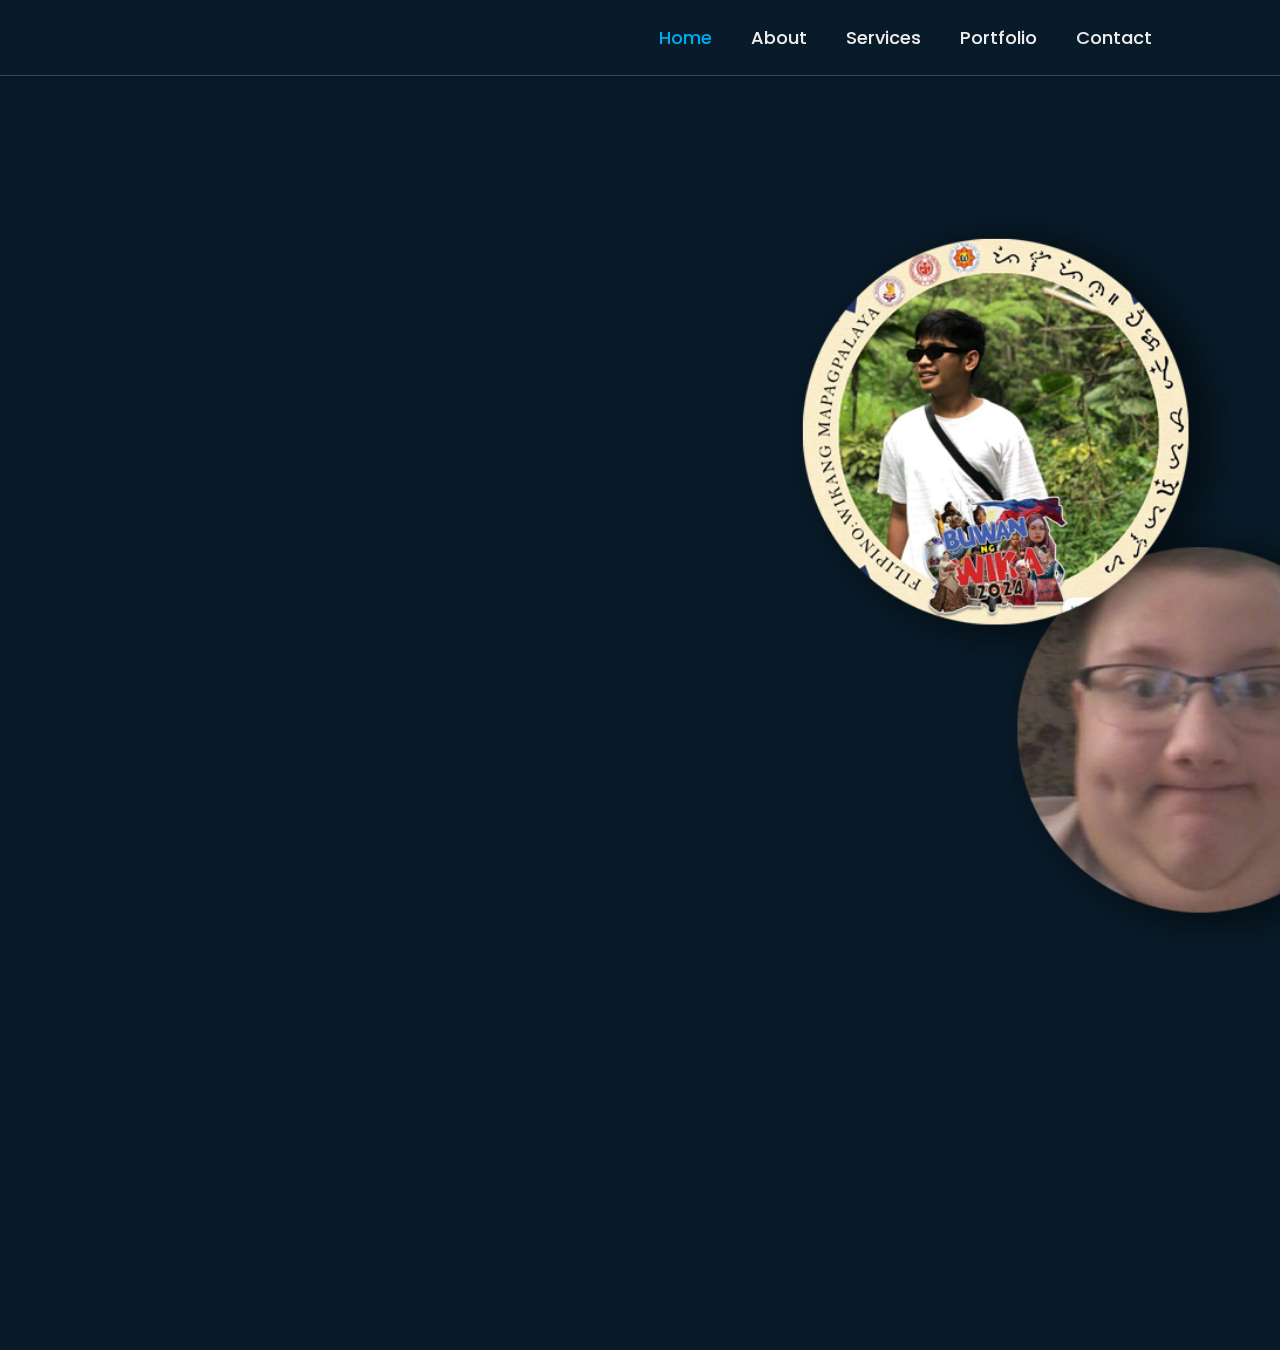
<file: index.html>
<!DOCTYPE html>
<html lang="en">
<head>
    <meta charset="UTF-8">
    <meta name="viewport" content="width=device-width, initial-scale=1.0">
    <title>Harley</title>
    <link rel="icon" type="img/png" href="Images/">
    <link rel="stylesheet" href="styles.css">
    <link href='https://unpkg.com/boxicons@2.1.4/css/boxicons.min.css' rel='stylesheet'>

</head>
<body>
    <div class="wrapper">
        <header class="header">
            <a href="index.html" class="logo">Harley</a>
    
            <nav class="navbar">
                <a href="index.html" class="active">Home</a>
                <a href="about.html">About</a>
                <a href="services.html">Services</a>
                <a href="portfolio.html">Portfolio</a>
                <a href="contact.html">Contact</a>
    
            </nav>
        </header>
    
        <section class="home">
            <div class="home-content">
                <h1>Hi, I'm Harley Dave</h1>
                <h3>Frontend Developer</h3>
                <p>As a dedicated Front-End Developer, I specialize 
                    in creating visually appealing and user-friendly 
                    web interfaces. My expertise spans HTML, CSS, and 
                    JavaScript, allowing me to build responsive, 
                    interactive websites that offer seamless user 
                    experiences. With a strong focus on design and 
                    functionality, I am committed to delivering polished 
                    and accessible web applications that meet modern standards 
                    and exceed user expectations.</p>
                    <div class="btn-box">
                        <a href="portfolio.html">Hire Me!</a>
                        <a href="contact.html">Let's Talk</a>
                    </div>
            </div>
    
            <div class="home-sci">
                <a href="https://www.facebook.com/dave.harlskie.02/" target="_blank" rel="noopener noreferrer"><i class='bx bxl-facebook'></i></a>
                <a href="https://www.instagram.com/valkery1102/" target="_blank" rel="noopener noreferrer"><i class='bx bxl-instagram'></i></a>
                <a href="https://www.linkedin.com/in/valencia-harley-dave-93ab15286/" target="_blank" rel="noopener noreferrer"><i class='bx bxl-linkedin'></i></a>
            </div>
            <span class="home-imgHover"></span>
        </section>
    </div>
    

    <script src="script.js"></script>
</body>
</html>
</file>
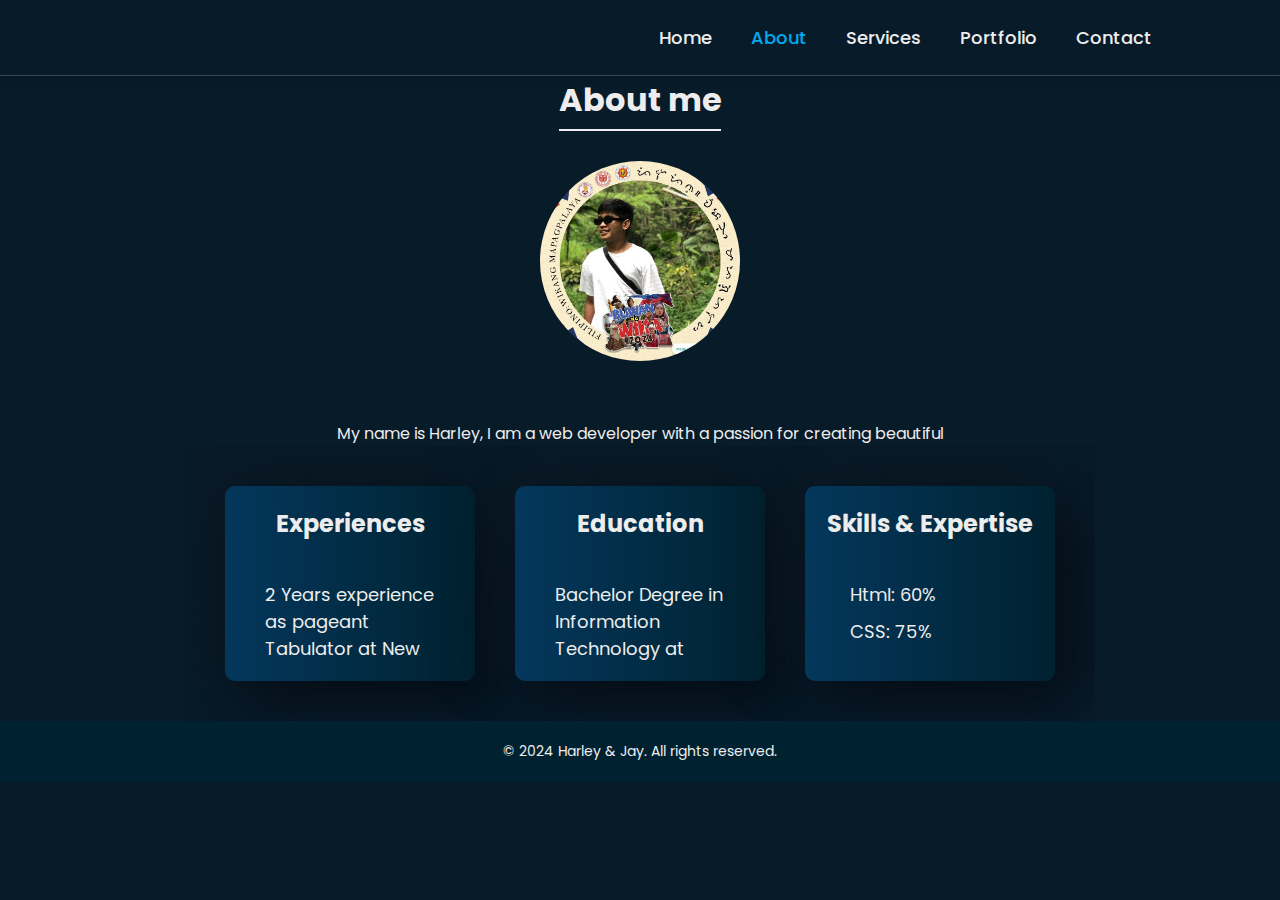
<file: about.html>
<!DOCTYPE html>
<html lang="en">
<head>
    <meta charset="UTF-8">
    <meta name="viewport" content="width=device-width, initial-scale=1.0">
    <title>About</title>
    <link rel="stylesheet" href="styles.css">
    <link href='https://unpkg.com/boxicons@2.1.4/css/boxicons.min.css' rel='stylesheet'>
</head>

<body>
    <div class="wrapper">
        <header class="header">
            <a href="index.html" class="logo">Harley</a>
            <nav class="navbar">
                <a href="index.html">Home</a>
                <a href="about.html" class="active">About</a>
                <a href="services.html">Services</a>
                <a href="portfolio.html">Portfolio</a>
                <a href="contact.html">Contact</a>
            </nav>
        </header>
        <section class="about Fade">
            <div class="content-inner Fade">
                <h1>About me</h1>
                 <div class="avatar-container">
                    <img src="Images/img1.jpg" alt="Avatar" class="avatar">
                 </div>
                  <div class="content">
                    <p>My name is Harley, I am a web developer with a passion for creating beautiful
                  </div>
                  <div class="cards-container">
                    <div class="card" id="card-1">
                      <div class="card-header">
                        <h2>Experiences</h2>
                      </div>
                      <div class="card-content">
                        <p>2 Years experience as pageant Tabulator at New Brighton School of the Philippines Inc.</p>
                        <p>1 year as Digital Marketing as Freelancer</p>
                        <p>1 Year of Video Editor at KCC Group of Companies</p>
                      </div>
                    </div>
                    <div class="card" id="card-2">
                      <div class="card-header">
                        <h2>Education</h2>
                      </div>
                      <div class="card-content">
                        <p>Bachelor Degree in Information Technology at New Brighton School of the Philippines Inc. sy 2024-2025</p>
                      </div>
                    </div>
                    <div class="card" id="card-3">
                      <div class="card-header">
                        <h2>Skills & Expertise</h2>
                      </div>
                      <div class="card-content">
                        <p>Html: 60%</p>
                        <p>CSS: 75%</p>
                        <p>Javascript: 30%</p>
                        <p>Python: 40%</p>
                        <p>Java: 50%</p>
                        <p>Wordpress: 84%</p>
                        <p>Photoshop: 86%</p>
                        <p>Video Editing: 90%</p>
                      </div>
                    </div>
                  </div>
            </div>
        </section>
    </div>
    <script src="script.js"></script>
    <footer>
      <p>&copy; 2024 Harley & Jay. All rights reserved.</p>
  </footer>
</body>
</html>
</file>
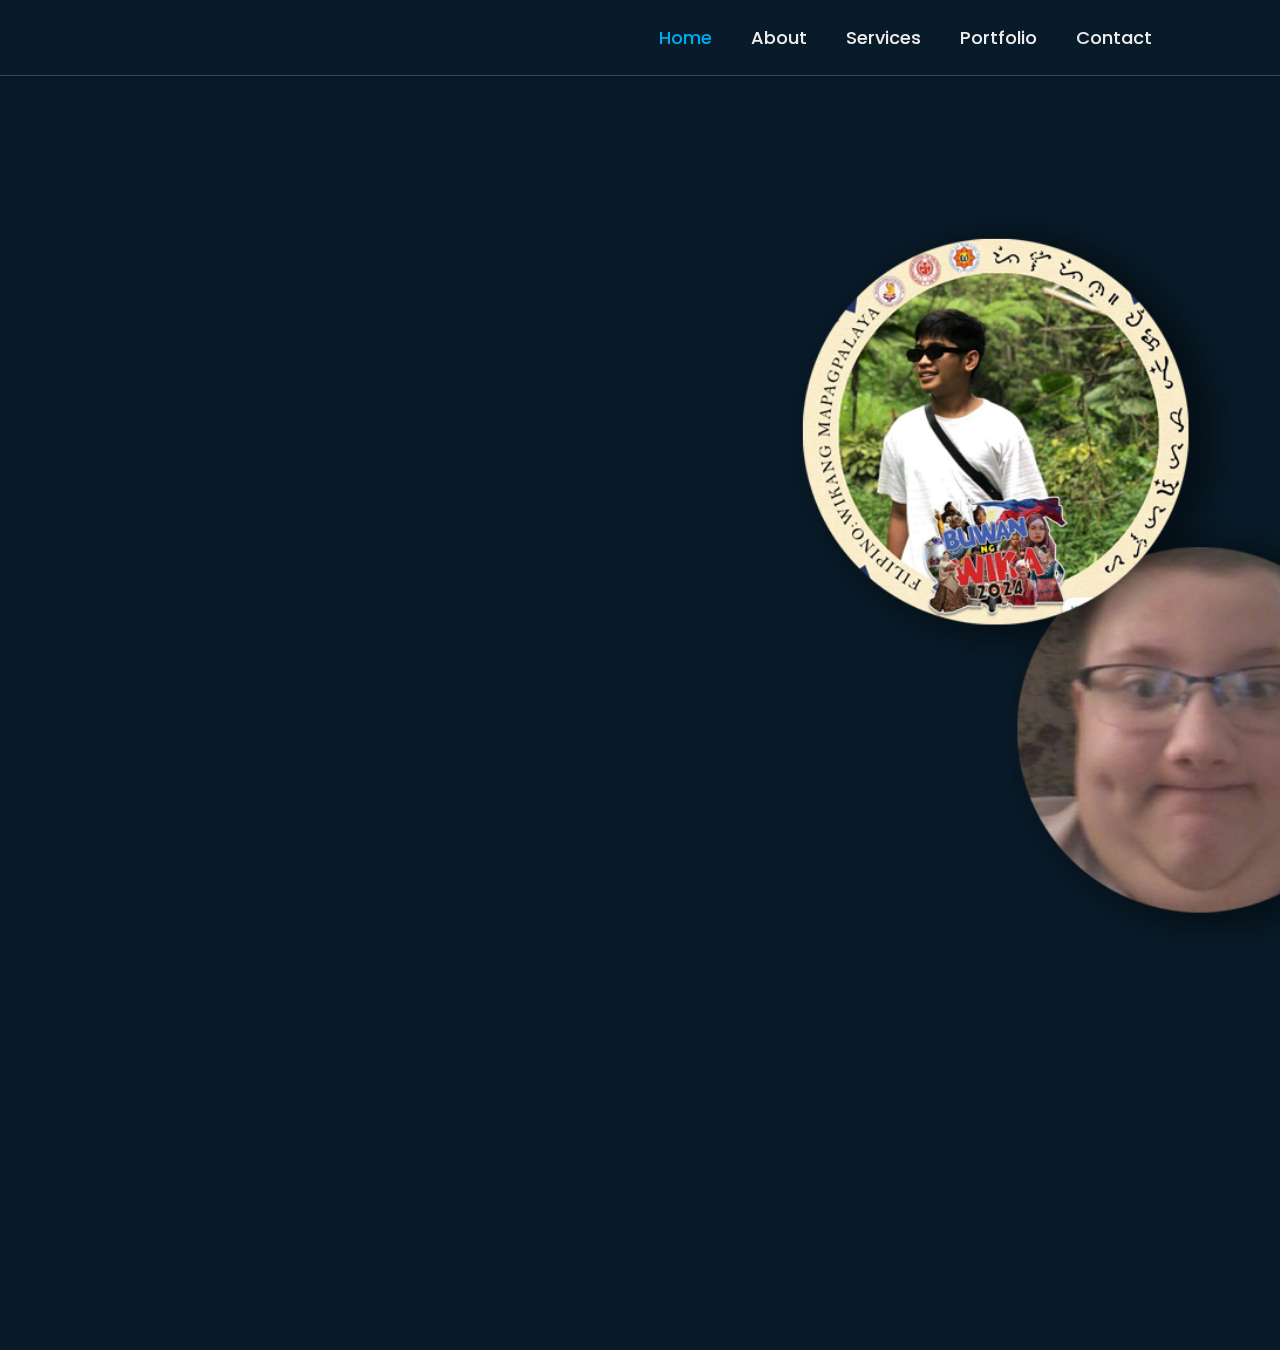
<file: contact.html>
<!DOCTYPE html>
<html lang="en">
<head>
    <meta charset="UTF-8">
    <meta name="viewport" content="width=device-width, initial-scale=1.0">
    <title>Harley</title>
    <link rel="stylesheet" href="styles.css">
    <link href='https://unpkg.com/boxicons@2.1.4/css/boxicons.min.css' rel='stylesheet'>
</head>
<body>
    <div class="wrapper">
        <header class="header">
            <a href="index.html" class="logo">Harley</a>
            <nav class="navbar">
                <a href="index.html" class="active">Home</a>
                <a href="about.html">About</a>
                <a href="services.html">Services</a>
                <a href="portfolio.html">Portfolio</a>
                <a href="contact.html">Contact</a>
            </nav>
        </header>
        <section class="home">
            <div class="home-content">
                <h1>Hi, I'm Harley Dave</h1>
                <h3>Frontend Developer</h3>
                <p>As a dedicated Front-End Developer, I specialize in creating visually appealing and user-friendly web interfaces. My expertise spans HTML, CSS, and JavaScript, allowing me to build responsive, interactive websites that offer seamless user experiences. With a strong focus on design and functionality, I am committed to delivering polished and accessible web applications that meet modern standards and exceed user expectations.</p>
                <div class="btn-box">
                    <a href="portfolio.html">Hire Me!</a>
                    <a href="contact.html">Let's Talk</a>
                </div>
            </div>
            <div class="home-sci">
                <a href="https://www.facebook.com/dave.harlskie.02/" target="_blank" rel="noopener noreferrer"><i class='bx bxl-facebook'></i></a>
                <a href="https://www.instagram.com/valkery1102/" target="_blank" rel="noopener noreferrer"><i class='bx bxl-instagram'></i></a>
                <a href="https://www.linkedin.com/in/valencia-harley-dave-93ab15286/" target="_blank" rel="noopener noreferrer"><i class='bx bxl-linkedin'></i></a>
            </div>
            <span class="home-imgHover"></span>
        </section>
    </div>
    <script src="script.js"></script>
</body>
</html>
</file>
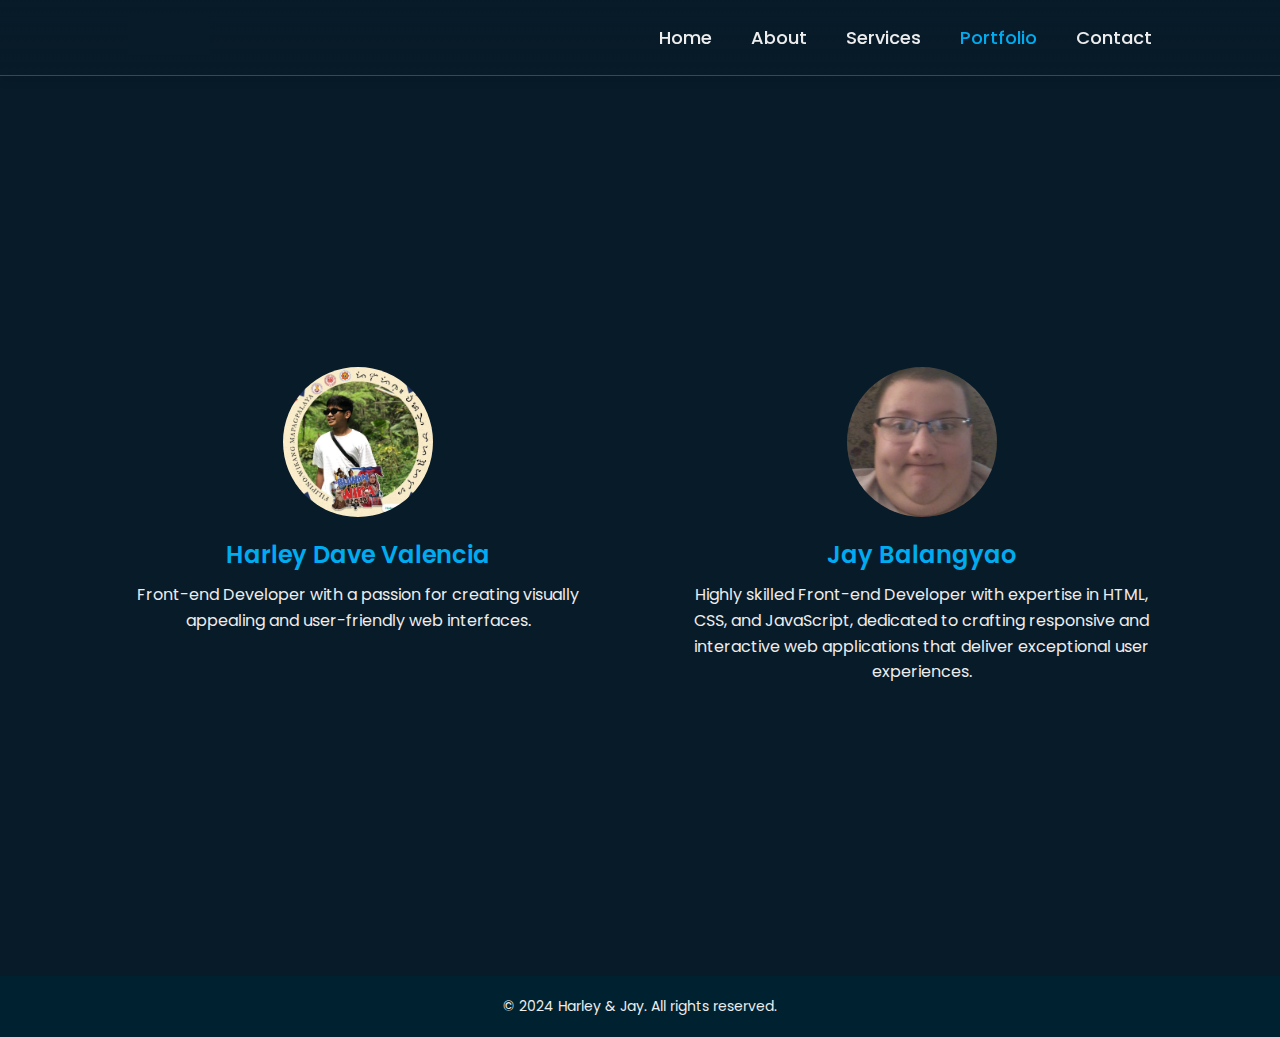
<file: portfolio.html>
<!DOCTYPE html>
<html lang="en">
<head>
    <meta charset="UTF-8">
    <meta name="viewport" content="width=device-width, initial-scale=1.0">
    <title>Portfolio</title>
    <link rel="stylesheet" href="styles.css">
    <link href='https://unpkg.com/boxicons@2.1.4/css/boxicons.min.css' rel='stylesheet'>

</head>
<body>
    <div class="wrapper">
        <header class="header">
            <a href="index.html" class="logo">Harley</a>
    
            <nav class="navbar">
                <a href="index.html">Home</a>
                <a href="about.html" >About</a>
                <a href="services.html">Services</a>
                <a href="portfolio.html" class="active">Portfolio</a>
                <a href="contact.html" >Contact</a>
    
            </nav>
        </header>
        <section class="portfolio fade">
            <div class="portfolio-content">
                <div class="profile-left">
                    <img src="Images/img1.jpg" alt="Your Profile" class="profile-image">
                    <h2 class="profile-name">Harley Dave Valencia</h2>
                    <p class="profile-description">Front-end Developer with a passion for creating visually appealing and user-friendly web interfaces.</p>
                </div>
                <div class="profile-right">
                    <img src="Images/Jay.jpg" alt="Colleague Profile" class="profile-image">
                    <h2 class="profile-name">Jay Balangyao</h2>
                    <p class="profile-description">Highly skilled Front-end Developer with expertise in HTML, CSS, and JavaScript, dedicated to crafting responsive and interactive web applications that deliver exceptional user experiences.</p>
                </div>
            </div>
        </section>
    </div>
    
    <footer>
        <p>&copy; 2024 Harley & Jay. All rights reserved.</p>
    </footer>
</body>
</html>
</file>
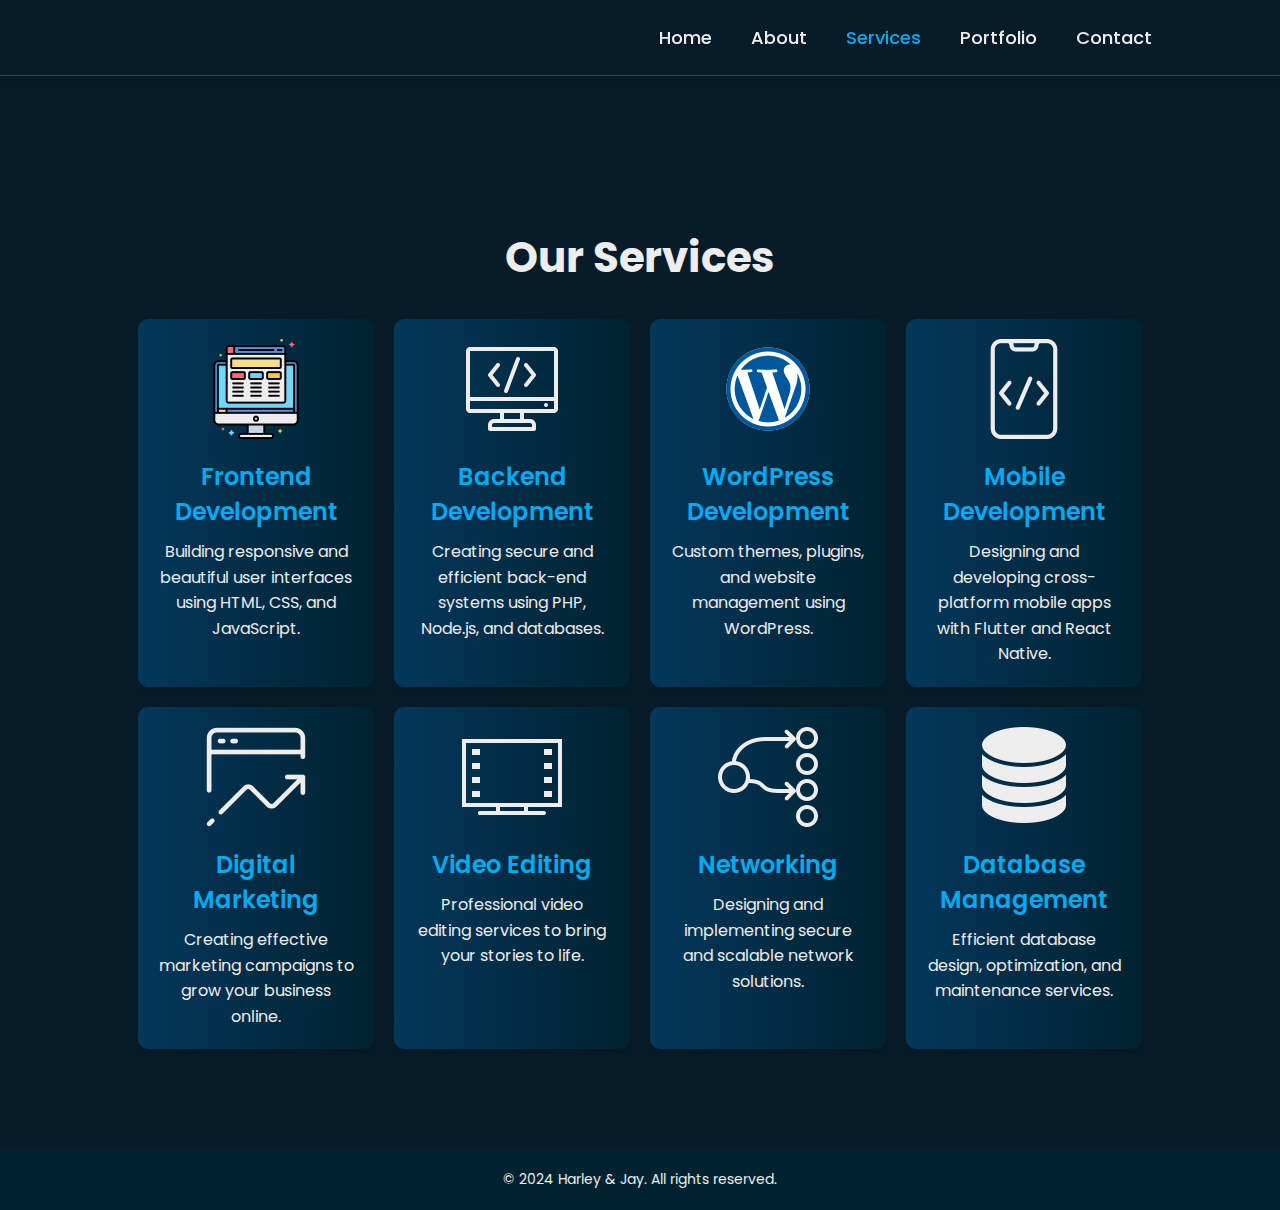
<file: services.html>
<!DOCTYPE html>
<html lang="en">
<head>
    <meta charset="UTF-8">
    <meta name="viewport" content="width=device-width, initial-scale=1.0">
    <title>Services</title>
    <link rel="stylesheet" href="styles.css">

</head>
<body>
    <header class="header">
        <a href="#" class="logo">Harley</a>
        <nav class="navbar">
            <a href="index.html">Home</a>
            <a href="about.html">About</a>
            <a href="services.html" class="active">Services</a>
            <a href="portfolio.html">Portfolio</a>
            <a href="contact.html">Contact</a>
        </nav>
    </header>

    <section class="services fade">
        <div class="services-container">
            <h1>Our Services</h1>
            <div class="service-cards">
                <div class="service-card">
                    <img src="Images/5.png" alt="Frontend Development">
                    <h2>Frontend Development</h2>
                    <p>Building responsive and beautiful user interfaces using HTML, CSS, and JavaScript.</p>
                </div>
                <div class="service-card">
                    <img src="Images/6.png" alt="Backend Development">
                    <h2>Backend Development</h2>
                    <p>Creating secure and efficient back-end systems using PHP, Node.js, and databases.</p>
                </div>
                <div class="service-card">
                    <img src="Images/7.png" alt="WordPress Development">
                    <h2>WordPress Development</h2>
                    <p>Custom themes, plugins, and website management using WordPress.</p>
                </div>
                <div class="service-card">
                    <img src="Images/8.png" alt="Mobile Development">
                    <h2>Mobile Development</h2>
                    <p>Designing and developing cross-platform mobile apps with Flutter and React Native.</p>
                </div>
                <div class="service-card">
                    <img src="Images/9.png" alt="Digital Marketing">
                    <h2>Digital Marketing</h2>
                    <p>Creating effective marketing campaigns to grow your business online.</p>
                </div>
                <div class="service-card">
                    <img src="Images/10.png" alt="Video Editing">
                    <h2>Video Editing</h2>
                    <p>Professional video editing services to bring your stories to life.</p>
                </div>
                <div class="service-card">
                    <img src="Images/11.png" alt="Networking">
                    <h2>Networking</h2>
                    <p>Designing and implementing secure and scalable network solutions.</p>
                </div>
                <div class="service-card">
                    <img src="Images/12.png" alt="Database">
                    <h2>Database Management</h2>
                    <p>Efficient database design, optimization, and maintenance services.</p>
                </div>
            </div>
        </div>
    </section>

    <footer>
        <p>&copy; 2024 Harley & Jay. All rights reserved.</p>
    </footer>
</body>
</html>
</file>
<file: styles.css>
@import url('https://fonts.googleapis.com/css2?family=Poppins:wght@300;400;500;600;700;800;900&display=swap');

*{
    margin: 0;
    padding: 0;
    box-sizing: border-box;
    font-family: 'Poppins', sans-serif;
}

.html{
    scroll-behavior: smooth;
}

body{
    background: #081b29;
    color: #ededed;
}

.header{
    position: sticky;
    top: 0;
    left: 0;
    width: 100%;
    padding: 20px 10%;
    background: linear-gradient(180deg, rgba(8, 27, 41, 0.5), rgba(8, 27, 41, 0.7));
    display: flex;
    justify-content: space-between;
    align-items: center;
    z-index: 1000;
    backdrop-filter: blur (10px);
    box-shadow: 0 4px 10px rgba(0, 0, 0, 0.1);
    border-bottom: 1px solid rgba(255, 255, 255, 0.2);
    
}

.home,
.about,
.services,
.portfolio,
.contact {
    padding-top: 100px;
}

.logo{
    position: relative  ;
    font-size: 24px;
    color: #ededed;
    text-decoration: none;
    font-weight: 600;
}

.logo::before{
    content: '';
    position: absolute;
    top: 0;
    right: 0;
    width: 100%;
    height: 100%;
    background: #081b29;
    animation: showRight 1s ease forwards;
    animation-delay: .4s;

}

.navbar a{
    font-size: 18px;
    color: #ededed;
    text-decoration: none;
    font-weight: 500;
    margin-left: 35px;
    transition: .3s;

}

.navbar a:hover,
.navbar a.active{
    color: #00abf0;
}

.home{
    height: 100vh;
    background: url('Images/bg.png') no-repeat;
    background-size: cover;
    background-position: center;
    display: flex;
    align-items: center;
    padding: 0 10%;
}

.about {
    height: auto;
    display: flex;
    justify-content: center;
    align-items: flex-start;
    padding: 0 10%;
  }

.home-content{
    max-width: 600px;
}

.home-imgHover{
    position: absolute;
    top: 0;
    right: 30px;
    width: 600px;
    height: 150%;
    background: transparent;
    transition: 3s;
}

.home-imgHover:hover{
    background: #081b29;
    opacity: .8;
}

.content-inner{
    display: flex;
    justify-content: center;
    align-items: center;
    max-width: 100%;

}

.home-content h1{
    position: relative;
    font-size: 56px;
    font-weight: 700;
    line-height: 1.2;
}

.about .content-inner{
    display: flex;
    flex-direction:column;
    align-items: right;
}

.about .content-inner h1{
    margin-bottom: 20px;
    border-bottom: 2px solid #ededed;
    padding-bottom: 5px;
}

.about .content{
    flex: 1;
    display: flex;
    flex-direction: column;
}

.about .avatar-container{
    margin-bottom:   50px;
}

.home-content h1::before{
    content: '';
    position: absolute;
    top: 0;
    right: 0;
    width: 100%;
    height: 100%;
    background: #081b29;
    animation: showRight 1s ease forwards;
    animation-delay: .1s;

}

.home-content h3{
    position: relative;
    font-size: 36px;
    font-weight: 700;
    color: #00abf0;
}

.home-content h3::before{
    content: '';
    position: absolute;
    top: 0;
    right: 0;
    width: 100%;
    height: 100%;
    background: #081b29;
    animation: showRight 1s ease forwards;
    animation-delay: .1.3s;

}

.home-content p{
    position: relative;
    font-size: 16px;
    margin: 20px 0 40px;
}

.home-content p::before{
    content: '';
    position: absolute;
    top: 0;
    right: 0;
    width: 100%;
    height: 100%;
    background: #081b29;
    animation: showRight 1s ease forwards;
    animation-delay: .1.6s;

}

.home-content .btn-box{
    position: relative;
    display: flex;
    justify-content: space-between;
    width: 345px;
    height: 50px;
    
}

.home-content .btn-box::before{
    content: '';
    position: absolute;
    top: 0;
    right: 0;
    width: 100%;
    height: 100%;
    background: #081b29;
    animation: showRight 1s ease forwards;
    animation-delay: .1.9s;
    z-index: 2;

}

.btn-box a{
    position: relative;
    display: inline-flex;
    justify-content: center;
    align-content: center;
    width: 150px;
    height: 100%;
    background: #00abf0;
    border: 2px solid #00abf0;
    border-radius: 8px;
    font-size: 19px;
    color: #081b29;
    text-decoration: none;
    font-weight: 600;
    letter-spacing: 1px;
    z-index: 1;
    overflow: hidden;
    transition: .5s;
}

.btn-box a:hover{
    color: #00abf0;
}

.btn-box a:nth-child(2){
    background: transparent;
    color: #00abf0;
}

.btn-box a:nth-child(2):hover{
    color: #081b29;
}

.btn-box a:nth-child(2)::before{
    background: #00abf0;
}

.btn-box a::before{
    content: '';
    position: absolute;
    top: 0;
    left: 0;
    width: 0;
    height: 100%;
    background: #081b29;
    z-index: -1;
    transition: .5s;
}

.btn-box a:hover::before{
    width: 100%;
}

.home-sci{
    position: absolute;
    bottom: 40px;
    width: 170px;
    display: flex;
    justify-content: space-between;
}

.home-sci::before{
    content: '';
    position: absolute;
    top: 0;
    right: 0;
    width: 100%;
    height: 100%;
    background: #081b29;
    animation: showRight 1s ease forwards;
    animation-delay: .2.5s;
    z-index: 2;

}

.home-sci a{
    position: relative;
    display: inline-flex;
    justify-content: center;
    align-items: center;
    width: 40px;
    height: 40px;
    background: transparent;
    border: 2px solid #00abf0;
    border-radius: 50%;
    font-size: 20px;
    color: #00abf0;
    text-decoration: none;
    z-index: 1;
    overflow: hidden;
    transition: .5s;
}

.home-sci a:hover{
    color: #081b29;
}


.home-sci a::before{
    content: '';
    position: absolute;
    top: 0;
    left: 0;
    width: 0;
    height: 100%;
    background: #00abf0;
    z-index: -1;
    transition: .5s;
}

.home-sci a:hover::before{
    width: 100%;
}

.home-imgHover.animate {
    background: #081b29;
    opacity: 0.8;
    transition: 0.5s;
}

.btn-box a.animate {
    transform: translateY(-10px);
    box-shadow: 0 8px 20px rgba(0, 0, 0, 0.2);
    transition: 0.5s;
}

.avatar-container{
    padding: 10px;
}

.avatar{
    border-radius: 50%;
    width: 200px;
    height: 200px;
    display: block;     
    margin: 0 auto;
    

}

.cards-container {
    display: flex;
    justify-content: space-between;
    align-items: center;
    padding: 20px;
    overflow: hidden;
}
  
.card {
    background: #081b29;
    color: #ededed;
    padding: 20px;
    border-radius: 10px;
    box-shadow: 0 0 10px rgba(0, 0, 0, 0.2);
    width: 250px;
    margin: 20px;
    display: flex;
    flex-direction: column;
    align-items: center;
    justify-content: center;
    overflow-y: auto;
    max-height: 200px;
    transition: max-height 0.5s ease-in-out;
    position: relative;
}

.card:hover {
    max-height: 300px;
}

.card-header {
    font-size: 24px;
    font-weight: 700;
    margin-bottom: 10px;
}
  
.card h2 {
    font-size: 24px;
    font-weight: 700;
    margin-bottom: 10px;
}
  
.expand-btn {
    background: #00abf0;
    color: #081b29;
    border: none;
    padding: 10px 20px;
    border-radius: 10px;
    cursor: pointer;
}
  
.expand-btn:hover {
    background: #ededed;
    color: #00abf0;
}
  
.card-content {
    display: block;
    padding: 20px;
    overflow-y: auto;
    max-height: 100px;
}

.card:hover .card-content {
    max-height: 200px;
    transition: max-height 0.5s ease-in-out;
}
  
.card-content p {
    font-size: 18px;    
    margin-bottom: 10px;
}
  
.back-btn {
    background: #00abf0;
    color: #081b29;
    border: none;
    padding: 10px 20px;
    border-radius: 10px;
    cursor: pointer;
}
  
.back-btn:hover {
    background: #ededed;
    color: #00abf0;
}
  
.card {
    background: linear-gradient(90deg, #04375c, #002230);
    box-shadow: 20px 20px 60px #050c15, -20px -20px 60px #0c1a25;
    cursor: pointer;
    animation: fadeInUp 1s;
}

.card {
    animation: fadeInUp 1s;
}


  @keyframes fadeInUp {
    0% {
      opacity: 0;
    }
    100% {
      opacity: 1;
    }
  }
  @keyframes showRight{
        100%{
            width: 0;
        }
  }

 

.Fade{
    animation: 1s fadeInUp;
}

 .contact{
    display: flex;
    justify-content: center;
    align-items: center;
    min-height: 100vh;
    backdrop-filter: blur(15px);
    padding: 20px;
    animation: fadeInUp 1s;

    
 }

 .contact-inner{
    background: rgba(255, 255, 255, 0.1);
    padding: 50px;
    width: 50%;
    border: 1px solid rgba(255, 255, 255, 0.25);
    border-radius: 10px;
    box-shadow: 0 10px 20px rgba(0, 0, 0, 0.2);
 }
 
 .contact h2{
    color:#fff;
    font-size: 36px;
    text-align: center;
    margin-bottom: 20px;
 }
 .contact .row100{
    display: grid;
    grid-template-columns: repeat(auto-fit, minmax(250px,1fr));
    gap: 20px;
    
    
 }
 .contact .row100 .col{
    position: relative;
    width: 100%;
    padding: 0 10px;    
    margin: 30px 0 20px;
 }

 .inputBox{
    position: relative;
    width: 100%;
    height: 20px 0;
 }

 .inputBox input,
 .inputBox textarea {
    position: relative;
    width: 100%;
    padding: 10px;
    background: none;
    border: none;
    outline: none;
    color: #fff;
    font-size: 18px;
    letter-spacing: 1px;
 }

 .inputBox textarea{
    height: 150px;
    resize: none;
 }

 .inputbox .text{
    position: absolute;
    left: 0;
    padding: 10px 0;
    pointer-events: none;
    font-size: 18px;
    color: #fff;
    transition: 0.3s;
}

.inputBox input:focus ~ .text,
.inputBox input:valid ~ .text,
.inputBox textarea:focus ~ .text,
.inputBox textarea:valid ~ .text {
    top: -25px;
    color: #00abf0;
}

.inputBox .line{
    position: absolute;
    bottom: 0;
    left: 0;
    width: 100%;
    height: 2px;
    background: #fff;
    transition: 0.3s;
}

.inputBox input:focus ~ .line,
.inputBox textarea:valid ~ .line{
    height: 3px;
    background: #00abf0;
}

input[type="submit"] {
    border: none;
    padding: 10px 20px;
    cursor:  pointer;
    background: #00abf0;
    color: #081b29;
    font-size: 18px;
    border-radius: 5px;
    transition: 0.5s;

}

input[type="submit"]:hover{
    background: #ededed;
    color: #00abf0;
}


.contact .row100 .col .inputBox{
    position: relative;
    width: 100%;
    height: 40px;
    color: #fff;
 }
 .contact .row100 .col .inputBox input,
 .contact .row100 .col .inputBox textarea{
    position: absolute;
    width: 100%;
    height: 100%;
    background: transparent;
    box-shadow: none;
    border:none;
    outline: none;
    font-size: 15px;
    padding: 0 10px;
    z-index: 1;
    color: #000;
 }
 .contact .row100 .col .inputBox .text{
    position: absolute;
    top: 0;
    left: 0;
    line-height: 40px;
    font-size: 18px;
    padding: 0 10px;
    display: block;
    transition: 0.5s;
    pointer-events: none;  
 }
 .contact .row100 .col .inputBox input:focus + .text,
 .contact .row100 .col .inputBox input:valid + .text,
 .contact .row100 .col .inputBox textarea:focus + .text,
 .contact .row100 .col .inputBox textarea:valid + .text{
    top: -35px;
    left: -10px;
 }
 .contact .row100 .col .inputBox .line{
    position: absolute;
    bottom: 0;
    display: block;
    width: 100%;
    height: 2px;
    background: #fff;
    transition: 0,5s;
    border-radius: 2px;
    pointer-events: none;
 }
.contact .row100 .col .inputBox input:focus ~ .line,
.contact .row100 .col .inputBox textarea:valid ~ .line{
    height: 100%;
}
.contact .row100 .col .inputBox.textarea{
    position: relative;
    width: 100%;
    height: 100px;
    padding: 10px 0;
}
.contact .row100 .col .inputBox textarea:focus ~ .line,
.contact .row100 .col .inputBox textarea:valid ~ .line{
    height: 100%;
}

.services-container {
    display: flex;
    flex-direction: column;
    align-items: center;
    text-align: center;
    gap: 30px;
}

.card-services{
    box-shadow: 0 4px 8px 0 rgba(0, 0, 0, 0.2);
    transition: 0.3s;
    width: 40%;
}

.card-services:hover{
    box-shadow: 0 8px 16px rgba(0, 0, 0, 0.2);
}

.services{
    padding: 100px 10%;
    color: #ededed;
    background-color: #081b29;
    min-height: 100vh;
}

.services h1{
    font-size: 42px;
    font-weight: 700;
    text-align: center;
    margin-top: 50px;
}

.service-cards{
    display: flex;
    flex-wrap: wrap;
    justify-content: center;
    gap: 20px;
    animation: fadeInUp 1s ease-in-out;
}

.service-card {
    background: linear-gradient(90deg, #04375c, #002230);
    box-shadow: 0 4px 10px rgba(0, 0, 0, 0.1);
    border-radius: 10px;
    padding: 20px;
    width: calc(25% - 20px);
    display: flex;
    flex-direction: column;
    align-items: center;
    transition: transform 0.3s ease-in-out;
    text-align: center;
}

.service-card img {
    width: 100px;
    height: 100px;
    margin-bottom: 20px;
}

.service-card h2 {
    font-size: 24px;
    font-weight: 600;
    color: #00abf0;
    margin-bottom: 10px;
}

.service-card p {
    font-size: 16px;
    line-height: 1.6;
    color: #ededed;
}

.service-card:hover {
    transform: translateY(-10px);
    box-shadow: 0 8px 20px rgba(0, 0, 0, 0.2);
}

footer {
    background-color: #002230;
    color: #ededed;
    text-align: center;
    padding: 20px 0;
}

footer p {
    margin: 0;
    font-size: 14px;
}

@media (max-width: 1200px) {
    .service-card {
        width: calc(33% - 20px);
    }
}

@media (max-width: 768px) {
    .service-card {
        width: calc(50% - 20px);
    }
}

@media (max-width: 576px) {
    .service-card {
        width: 100%;
    }
}

.portfolio {
    padding: 100px 10%;
    color: #ededed;
    background-color: #081b29;
    min-height: 100vh;
    display: flex;
    justify-content: center;
    align-items: center;
}

.portfolio-content {
    display: flex;
    flex-wrap: wrap;
    justify-content: space-between;
    gap: 20px;
    animation: fadeInUp 1s ease-in-out;
}

.profile-left {
    width: 45%;
    display: flex;
    flex-direction: column;
    align-items: center;
    text-align: center;
}

.profile-right {
    width: 45%;
    display: flex;
    flex-direction: column;
    align-items: center;
    text-align: center;
}

.profile-image {
    width: 150px;
    height: 150px;
    border-radius: 50%;
    margin-bottom: 20px;
}

.profile-name {
    font-size: 24px;
    font-weight: 600;
    color: #00abf0;
    margin-bottom: 10px;
}

.profile-description {
    font-size: 16px;
    line-height: 1.6;
    color: #ededed;
}

@media (max-width: 768px) {
    .profile-left, .profile-right {
        width: 100%;
    }
}
</file>
